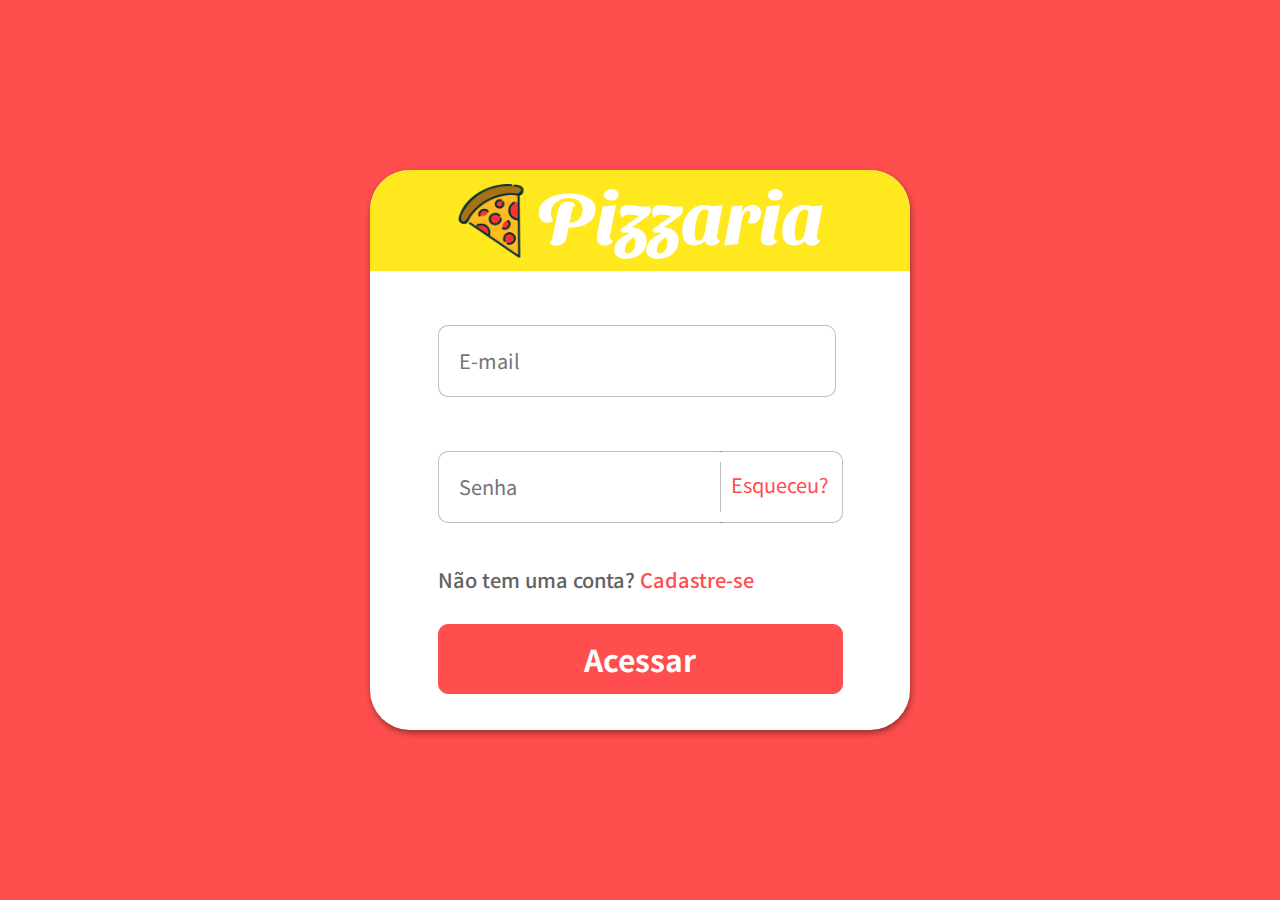
<file: index.html>
<!DOCTYPE html>
<html lang="pt-br">
<head>
    <meta charset="UTF-8">
    <meta http-equiv="X-UA-Compatible" content="IE=edge">
    <meta name="viewport" content="width=device-width, initial-scale=1.0">
    <link rel="preconnect" href="https://fonts.gstatic.com">
    <link rel="shortcut icon" href="img/Icone Ki-pizza.png" type="image/x-icon">
    <link href="https://fonts.googleapis.com/css2?family=Noto+Sans+JP:wght@400;500;700&family=Sansita+Swashed:wght@800&display=swap" rel="stylesheet">
    <link rel="stylesheet" href="style.css">
    <title>Pizzaria</title>
</head>
<body>
    <div class="content">
        <!-- Login screen header -->
        <header>
            <img src="img/Icone Ki-pizza.png" alt="icon_pizza">
            <h1>Pizzaria</h1>
        </header>

        <!-- Login screen form -->
        <form action="login.php" method="POST">
            <section>
                <label id="text_input" class="text_input">E-mail</label>
                <input class="input" type="email" name="email" autocomplete="off" placeholder="E-mail" rel="E-mail">
            </section>

            <section>
                <label id="text_input" class="text_input">Senha</label>
                <input class="input password" type="password" name="password" placeholder="Senha" rel="Senha">
                <!-- Forgot password? -->
                <div class="forgot">
                    <div class="vertical-line"></div>
                    <a href="RecoverPassword/">Esqueceu?</a>
                </div>
                <!-- Register -->
                <div class="register">
                    <a href="Register/">Não tem uma conta? </a>
                    <a href="Register/" style="color: #FF4E4E;">Cadastre-se</a>
                </div>
            </section>

            <!-- Login button -->
            <input class="button_submit" name="enter" type="submit" value="Acessar">
        </form>
    </div>
    <script src="Js/script.js"></script>
</body>
</html>
</file>
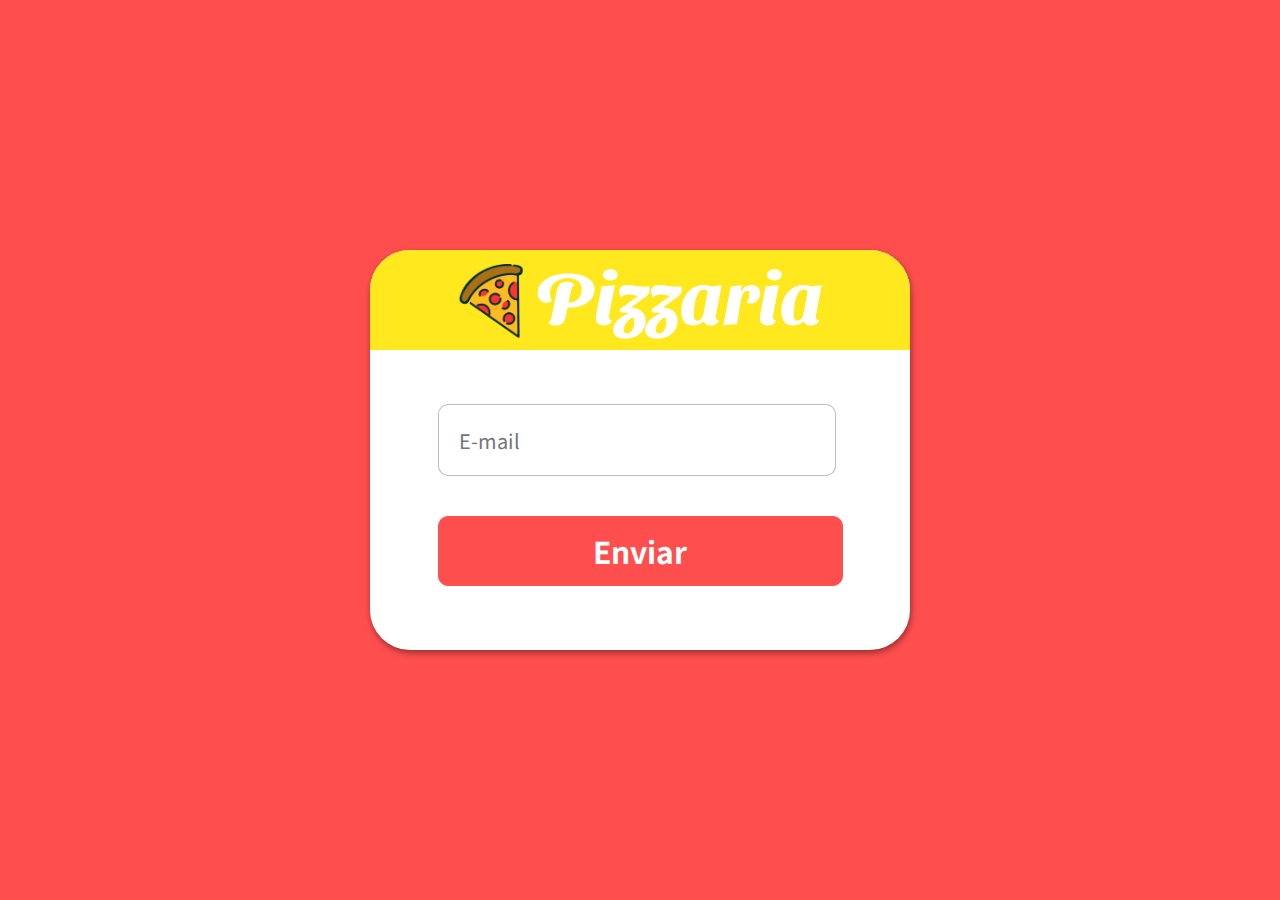
<file: RecoverPassword/index.html>
<!DOCTYPE html>
<html lang="pt-br">
<head>
    <meta charset="UTF-8">
    <meta http-equiv="X-UA-Compatible" content="IE=edge">
    <meta name="viewport" content="width=device-width, initial-scale=1.0">
    <link rel="preconnect" href="https://fonts.gstatic.com">
    <link rel="shortcut icon" href="../img/Icone Ki-pizza.png" type="image/x-icon">
    <link href="https://fonts.googleapis.com/css2?family=Noto+Sans+JP:wght@400;500;700&family=Sansita+Swashed:wght@800&display=swap" rel="stylesheet">
    <link rel="stylesheet" href="../style.css">
    <link rel="stylesheet" href="style.css">
    <title>Pizzaria</title>
</head>
<body>
    <div class="content">
        <!-- Recover password  screen header -->
        <header>
            <img src="../img/Icone Ki-pizza.png" alt="icon_pizza">
            <h1>Pizzaria</h1>
        </header>

        <!-- Recover password screen form -->
        <form action="recoverPassword.php" method="POST">
    
            <section>
                <label id="text_input" class="text_input">E-mail</label>
                <input class="input" type="email" name="email" autocomplete="off" placeholder="E-mail" rel="E-mail">
            </section>

            <!-- Login button -->
            <input class="button_submit" name="submit" type="submit" value="Enviar">
        </form>
    </div>
    <script src="../Js/script.js"></script>
</body>
</html>
</file>
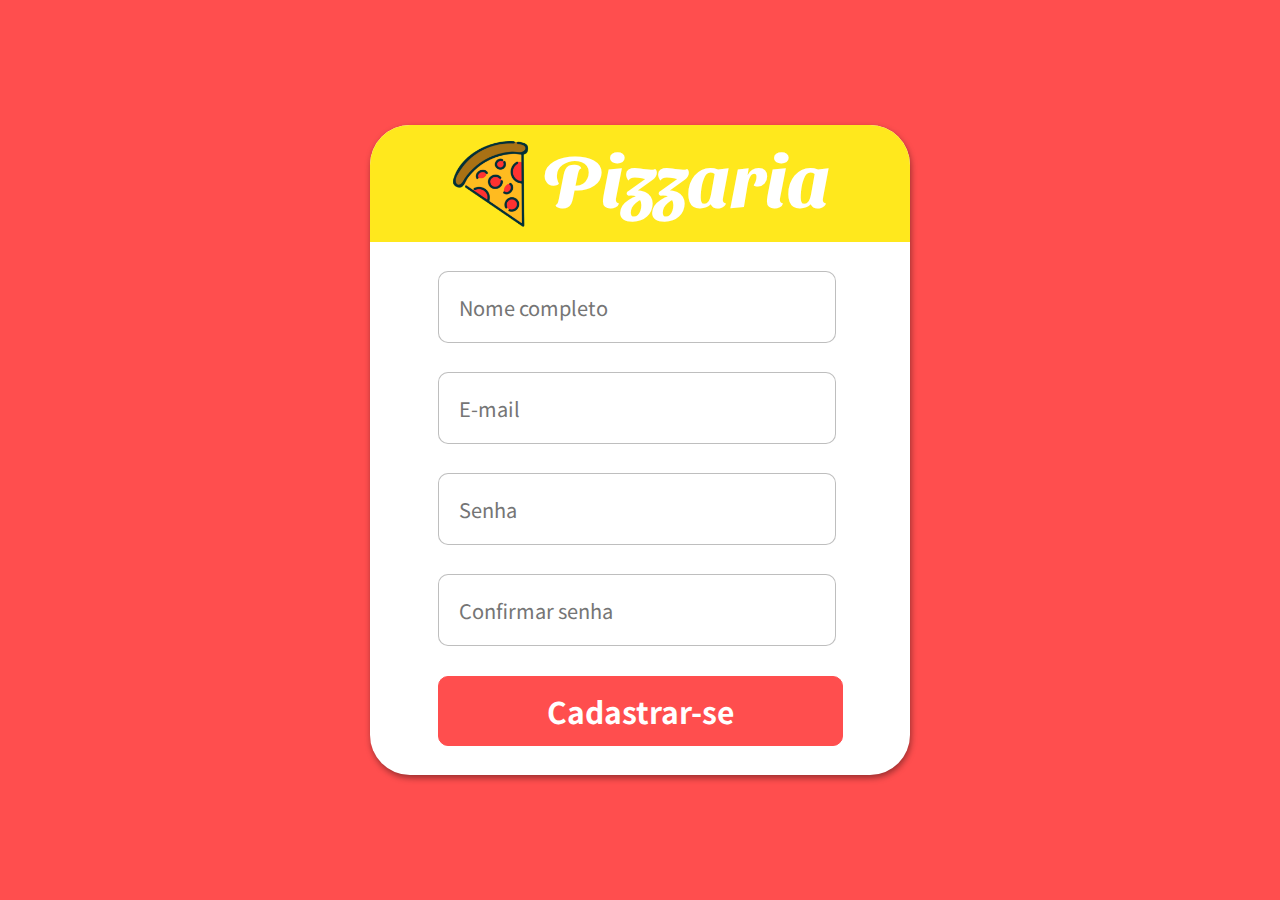
<file: Register/index.html>
<!DOCTYPE html>
<html lang="pt-br">
<head>
    <meta charset="UTF-8">
    <meta http-equiv="X-UA-Compatible" content="IE=edge">
    <meta name="viewport" content="width=device-width, initial-scale=1.0">
    <link rel="preconnect" href="https://fonts.gstatic.com">
    <link rel="shortcut icon" href="../img/Icone Ki-pizza.png" type="image/x-icon">
    <link href="https://fonts.googleapis.com/css2?family=Noto+Sans+JP:wght@400;500;700&family=Sansita+Swashed:wght@800&display=swap" rel="stylesheet">
    <link rel="stylesheet" href="../style.css">
    <link rel="stylesheet" href="style.css">
    <title>Pizzaria</title>
</head>
<body>
    <div class="content">
        <!-- Login screen header -->
        <header>
            <img src="../img/Icone Ki-pizza.png" alt="icon_pizza">
            <h1>Pizzaria</h1>
        </header>

        <!-- Login screen form -->
        <form action="register.php" method="POST">

            <!-- Full name input -->
            <section>
                <label for="fullname" id="text_input" class="text_input input_label_big">Nome completo</label>
                <input class="input" type="text" name="fullname" autocomplete="off" placeholder="Nome completo" rel="Nome completo">
            </section>

            <!-- E-mail input -->
            <section>
                <label id="text_input" class="text_input">E-mail</label>
                <input class="input" type="email" name="email" autocomplete="off" placeholder="E-mail" rel="E-mail">
            </section>

            <!-- Password input -->
            <section>
                <label id="text_input" class="text_input">Senha</label>
                <input class="input" type="password" name="password" placeholder="Senha" rel="Senha">
            </section>

            <!-- Confirm password input -->
            <section>
                <label id="text_input" class="text_input input_label_big">Confirmar senha</label>
                <input class="input" type="password" name="Confirmpassword" placeholder="Confirmar senha" rel="Confirmar senha">
            </section>

            <!-- Register button -->
            <input class="button_submit" type="submit" value="Cadastrar-se">
        </form>
    </div>
    <script src="../Js/script.js"></script>
</body>
</html>
</file>
<file: style.css>
*{
    margin: 0;
    padding: 0;;
}

body{
    background-color: #FF4E4E;
}

.content{
    background-color: white;
    width: 540px;
    height: 560px;
    margin: auto;
    position: absolute;
    top: 0;
    bottom: 0;
    left: 0;
    right: 0;
    border-radius: 40px;
    box-shadow: 1px 3px 6px #00000066;
}

.content header{
    display: flex;
    justify-content: center;
    align-items: center;
    width: 100%;
    height: 18%;
    background-color: #FFE81D;
    border-top-left-radius: 40px;
    border-top-right-radius: 40px;
}

.content header img{
    height: 75%;
}

.content header h1{
    font-family: 'Sansita Swashed', cursive;
    color: white;
    font-size: 4.6em;
    margin-bottom: 15px;
    margin-left: 5px;
}

form section{
    display: grid;
    margin: auto;
    width: 75%;
    margin-top: 25px;
}

form section input{
    position: relative;
    height: 70px;
    border-radius: 10px;
    padding: 0 20px;
    border: 1px solid #70707074;
    outline: 0;
    font-family: 'Noto Sans JP', sans-serif;
    font-size: 20px;
    width: 88%;
    transition: 1s;
}

.password{
    width: 60%;
    border-right-color: transparent;
    border-top-right-radius: 0px;
    border-bottom-right-radius: 0px;
}

form section .text_input{
    visibility: hidden;
    font-family: 'Noto Sans JP', sans-serif;
    font-size: 20px;
    position: relative;
    font-weight: 500;
    top: 51px;
    left: 21px;
    z-index: 1;
    color: #858585;
    background-color: white;
    width: 62px;
    cursor: auto;
    text-align: center;
}

form section .text_input_active{
    transition: .1s linear;
    visibility: visible;
    position: relative;
    top: 10px;
    width: 80px;
}

.forgot{
    display: flex;
    position: relative;
    bottom: 72px;
    margin-left: auto;
    border: 1px solid #70707074;
    border-left-color: transparent;
    border-radius: 10px;
    border-top-left-radius: 0px;
    border-bottom-left-radius: 0px;
    height: 70px;
    width: 30%;
}

.vertical-line{
    height: 50px;
    border-left: 1px solid #70707074;
    margin: auto 0;
}

.forgot a{
    font-family: 'Noto Sans JP', sans-serif;
    font-size: 20px;
    font-weight: 400;
    margin: auto 10px;
    position: relative;
    bottom: 2px;
    z-index: 2;
    text-decoration: none;
    color: #FF4E4E;
}

.register a{
    position: relative;
    font-family: 'Noto Sans JP', sans-serif;
    font-size: 20px;
    font-weight: 500;
    bottom: 30px;
    text-decoration: none;
    color: #626262;
}

.button_submit{
    display: flex;
    margin: auto;
    width: 75%;
    height: 70px;
    border-radius: 10px;
    border: 1px solid #FF4E4E;
    background-color: #FF4E4E;
    font-family: 'Noto Sans JP', sans-serif;
    font-size: 30px;
    font-weight: 700;
    color: white;
    outline: 0;
    justify-content: center;
    cursor: pointer;
    transition: .5s;
}

.button_submit:hover{
    opacity: 0.6;
}

@media(max-width: 600px){
    .content{
        width: 80%;
        height: 400px;
    }

    form section{
        margin-top: 1%;
    }

    .content header h1{
        font-size: 11vw;
    }

    .register a{
        font-size: 3.5vw;
    }

    .forgot a {
        font-size: 3vw;
        margin: auto 5px;
    }

    form section input, .forgot{
        height: 60px;
    }

    .forgot{
        bottom: 62px;
    }

    .register{
        position: relative;
        bottom: 30px;
    }

    .button_submit{
        position: relative;
        bottom: 30px;
        height: 60px;
    }
}

@media (max-width: 515px){
    form section input{
        width: 50vw;    
    }
}

@media (max-width: 380px){
    form section input {
        width: 81%;
    }
}

@media (max-height: 400px)
{
    .content{
        margin-top: 30px;
    }
}
</file>
<file: RecoverPassword/style.css>
.button_submit{
    margin-top: 40px;
}

.content{
    height: 400px;
}

.content header{
    height: 25%;
}

@media (max-width: 600px) {
    .content{
        height: 300px;
    }

    .button_submit {
        bottom: 0;
    }
}
</file>
<file: Register/style.css>
.button_submit{
    margin-top: 30px;
}

form section{
    margin-top: 0;
}

.content{
    height: 650px;
}

.input_label_big{
    width: 180px !important;
}

.button_submit{
    bottom: 0;
}

@media (max-width: 800px)
{
    .content{
        height: 530px;
    }

    form section input{
        height: 50px;
    }

    .button_submit{
        height: 50px;
        font-size: 1.5em;
    }
}

@media (max-height: 550px)
{
    .content{
        margin-top: 30px;
    }
}
</file>
